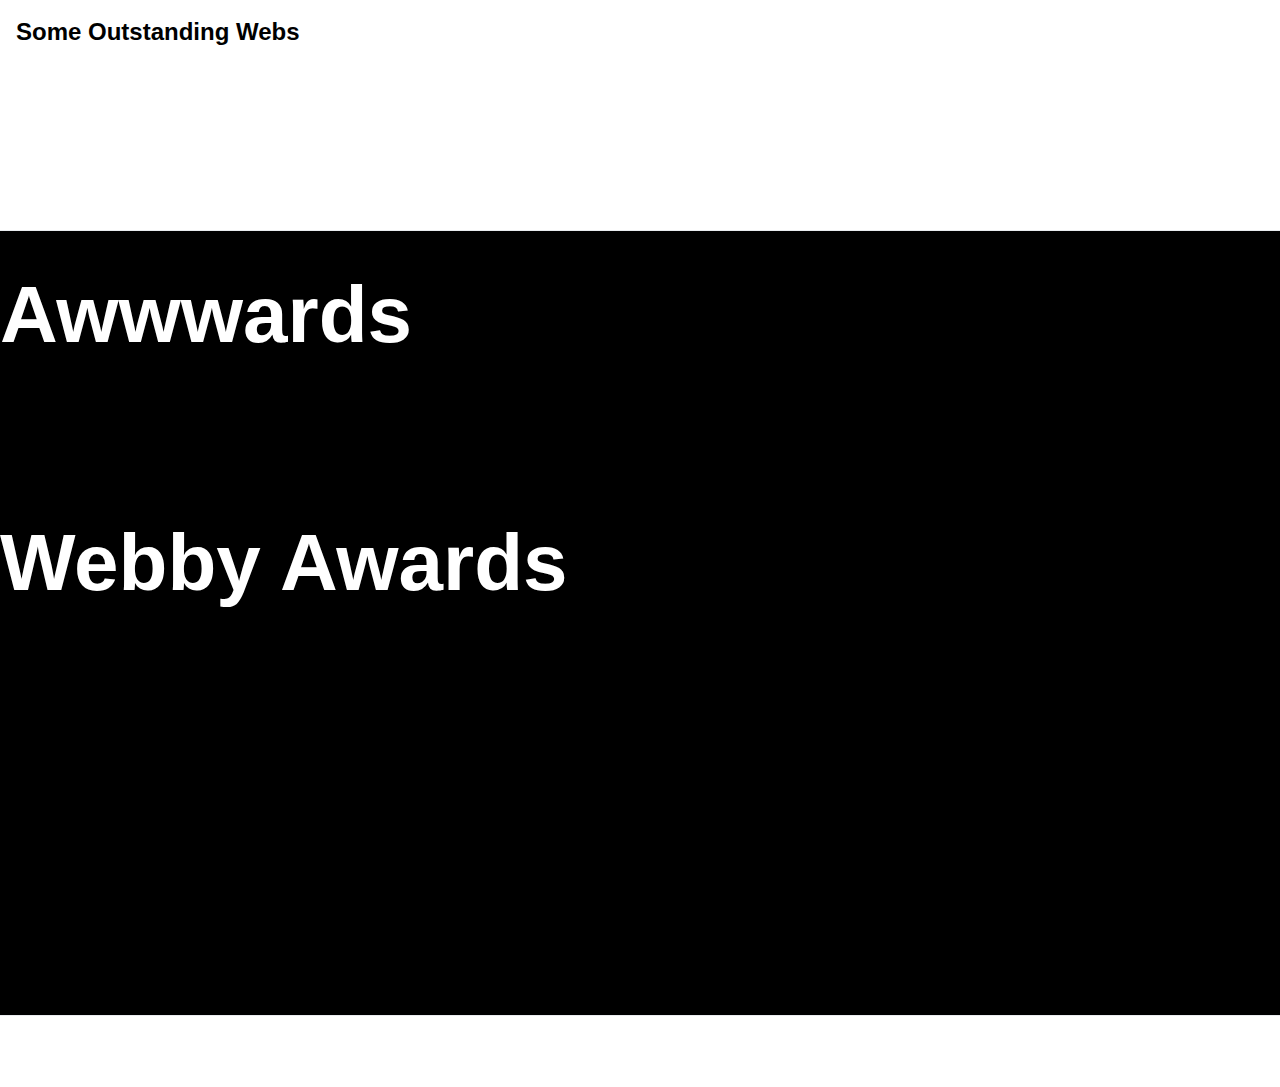
<file: sow/index.html>
<!DOCTYPE html>
<html lang="es">
	<head>
		<meta charset="UTF-8" />
		<meta name="viewport" content="width=device-width, initial-scale=1.0" />
		<title>Some Outstanding Webs – Análisis de Sitios Premiados</title>
		<link rel="stylesheet" href="../assets/css/index.css" />
		<link rel="stylesheet" href="../assets/css/sow.css" />
	</head>
	<body>
		<header>
			<h1>Some Outstanding Webs</h1>
			<nav>
				<!-- Menú de navegación fijo -->
				<ul>
					<li><a href="#site-awwwards">Awwwards</a></li>
					<li><a href="#site-webby">Webby</a></li>
					<li><a href="#site-fwa">FWA</a></li>
					<li><a href="#site-cssda">CSSDA</a></li>
				</ul>
			</nav>
		</header>

		<main>
			<!-- Secciones individuales para cada sitio -->
			<section id="site-awwwards">
				<h2>Awwwards</h2>
				<!-- Contenido de análisis del sitio Awwwards -->
			</section>

			<section id="site-webby">
				<h2>Webby Awards</h2>
				<!-- Contenido de análisis del sitio Webby -->
			</section>

			<!-- Más secciones para FWA, CSS Design Awards, etc. -->
		</main>

		<footer>
			<p>© 2025 Web Atelier (UDIT) – Informe de análisis.</p>
		</footer>
	</body>
</html>
</file>
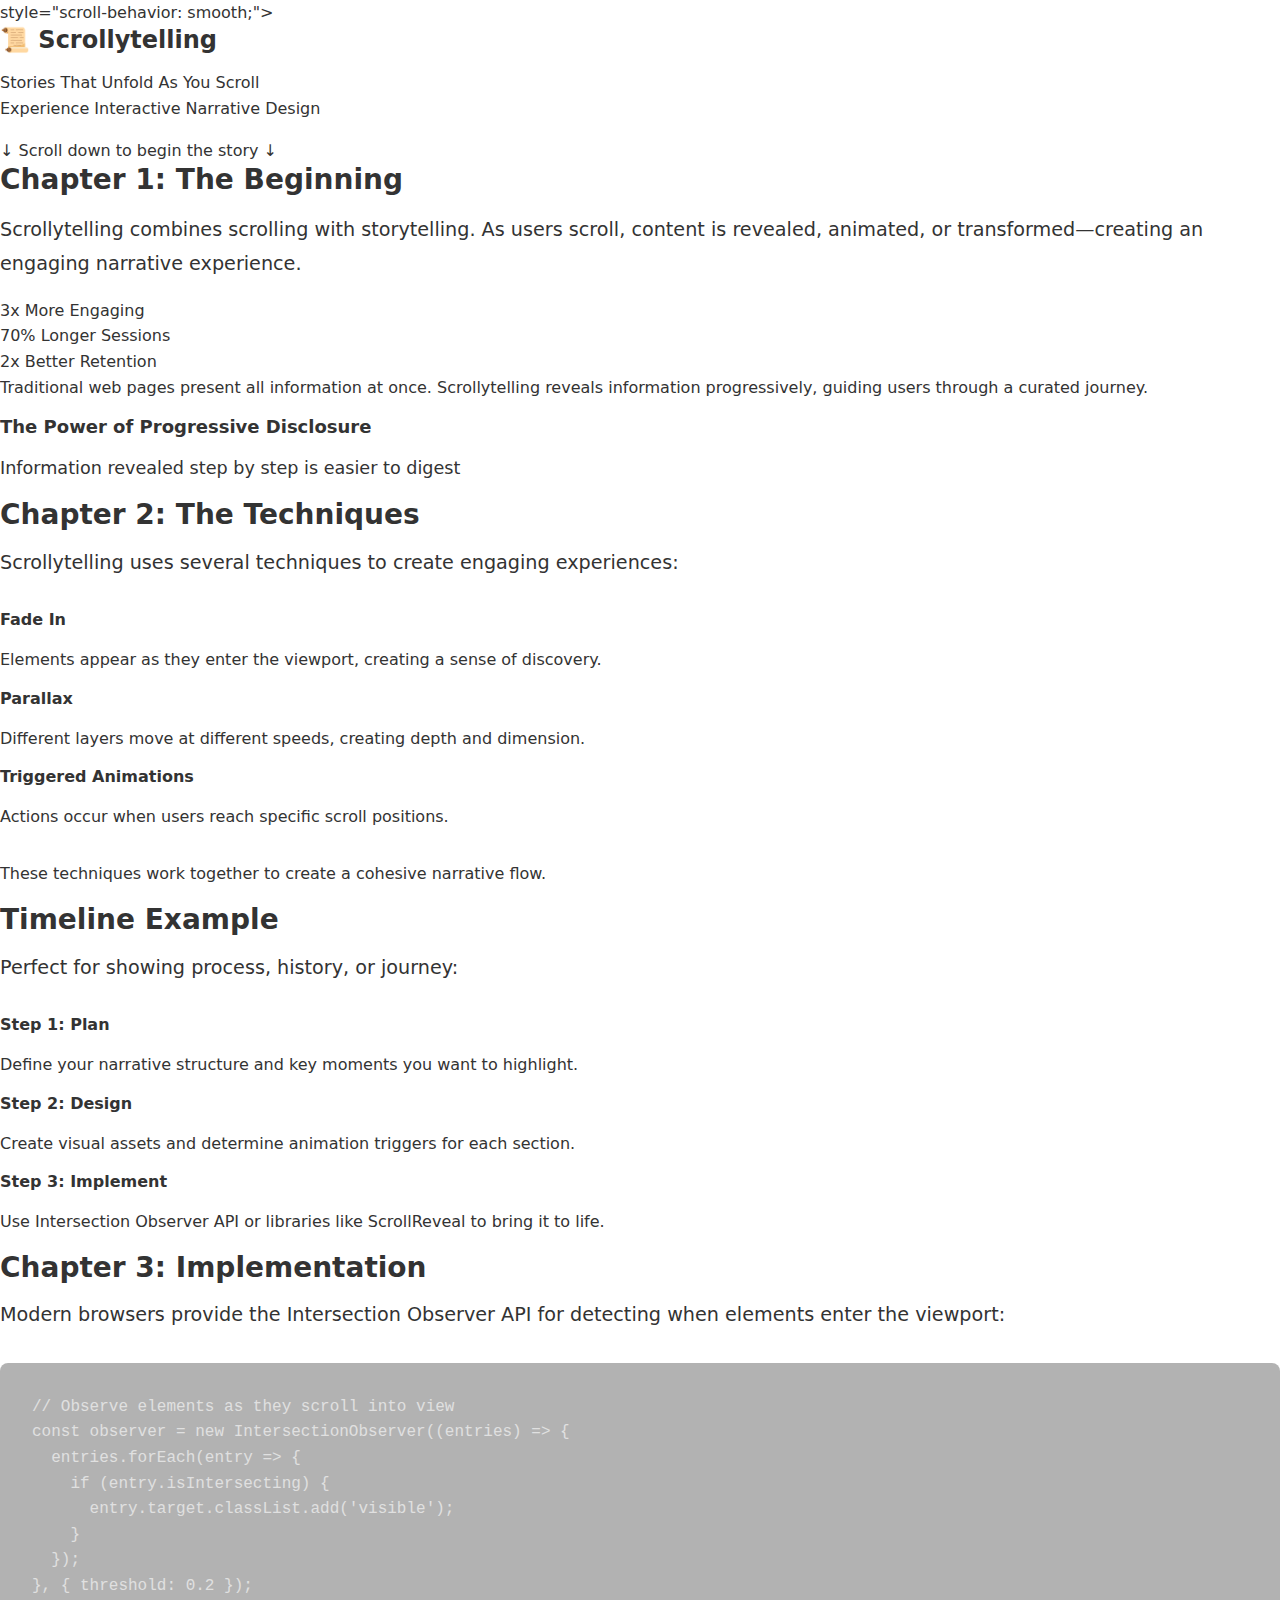
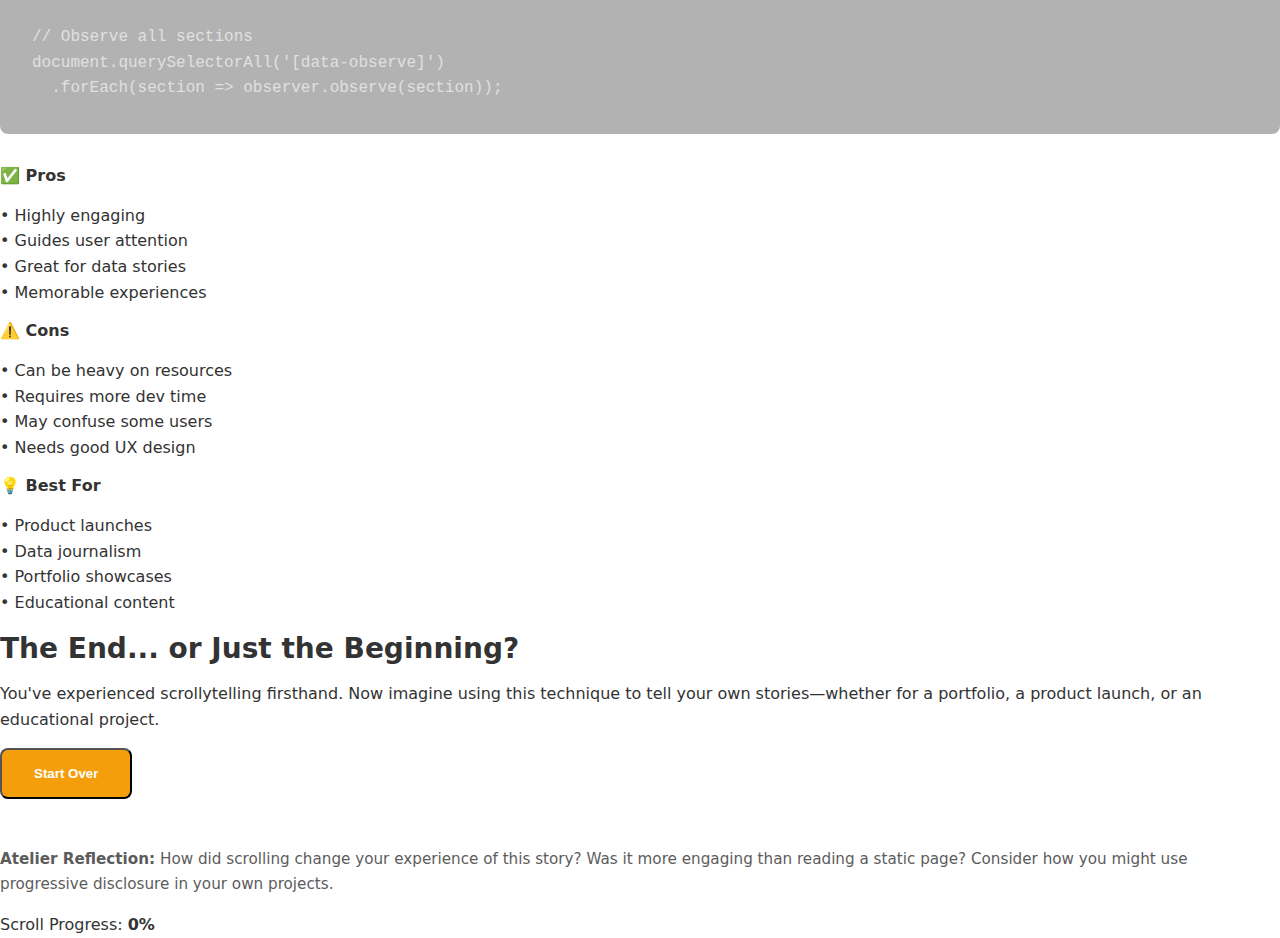
<file: designtrends/designtrends.html>
<!DOCTYPE html>
<html lang="en"> style="scroll-behavior: smooth;">
  <head>
    <meta charset="UTF-8" />
    <meta name="viewport" content="width=device-width, initial-scale=1.0" />
    <title>Mi Portafolio - Responsive Básico</title>
    <!-- Enlaces relativos: funcionan localmente, se rompen en GitHub Pages -->
    <link rel="stylesheet" href="../assets/css/index.css" />
    <link rel="stylesheet" href="../assets/css/ejercicio-1.css" />
<body>
    <div class="hero">
        <div>
            <h1>📜 Scrollytelling</h1>
            <p>Stories That Unfold As You Scroll<br>Experience Interactive Narrative Design</p>
            <div class="scroll-indicator">
                ↓ Scroll down to begin the story ↓
            </div>
        </div>
    </div>

    <div class="story-section chapter-1" data-observe="">
        <div class="story-content">
            <h2>Chapter 1: The Beginning</h2>
            <p style="font-size: 1.2rem; line-height: 1.8;">Scrollytelling combines scrolling with storytelling. As users scroll, content is revealed, animated, or transformed—creating an engaging narrative experience.</p>
            
            <div class="stat-display">
                <div class="stat-item">
                    <span class="stat-number">3x</span>
                    <span class="stat-label">More Engaging</span>
                </div>
                <div class="stat-item">
                    <span class="stat-number">70%</span>
                    <span class="stat-label">Longer Sessions</span>
                </div>
                <div class="stat-item">
                    <span class="stat-number">2x</span>
                    <span class="stat-label">Better Retention</span>
                </div>
            </div>

            <p>Traditional web pages present all information at once. Scrollytelling reveals information progressively, guiding users through a curated journey.</p>
        </div>
    </div>

    <div class="parallax-section">
        <div class="parallax-content">
            <h3>The Power of Progressive Disclosure</h3>
            <p style="font-size: 1.1rem;">Information revealed step by step is easier to digest</p>
        </div>
    </div>

    <div class="story-section chapter-2" data-observe="">
        <div class="story-content">
            <h2>Chapter 2: The Techniques</h2>
            <p style="font-size: 1.2rem; margin-bottom: 2rem;">Scrollytelling uses several techniques to create engaging experiences:</p>

            <div class="interactive-cards">
                <div class="card">
                    <h4>Fade In</h4>
                    <p>Elements appear as they enter the viewport, creating a sense of discovery.</p>
                </div>
                <div class="card">
                    <h4>Parallax</h4>
                    <p>Different layers move at different speeds, creating depth and dimension.</p>
                </div>
                <div class="card">
                    <h4>Triggered Animations</h4>
                    <p>Actions occur when users reach specific scroll positions.</p>
                </div>
            </div>

            <p style="margin-top: 2rem;">These techniques work together to create a cohesive narrative flow.</p>
        </div>
    </div>

    <div class="story-section chapter-1" data-observe="">
        <div class="story-content">
            <h2>Timeline Example</h2>
            <p style="font-size: 1.2rem; margin-bottom: 2rem;">Perfect for showing process, history, or journey:</p>

            <div class="timeline">
                <div class="timeline-item">
                    <div class="timeline-dot"></div>
                    <div class="timeline-content">
                        <h4>Step 1: Plan</h4>
                        <p>Define your narrative structure and key moments you want to highlight.</p>
                    </div>
                </div>
                <div class="timeline-item">
                    <div class="timeline-dot"></div>
                    <div class="timeline-content">
                        <h4>Step 2: Design</h4>
                        <p>Create visual assets and determine animation triggers for each section.</p>
                    </div>
                </div>
                <div class="timeline-item">
                    <div class="timeline-dot"></div>
                    <div class="timeline-content">
                        <h4>Step 3: Implement</h4>
                        <p>Use Intersection Observer API or libraries like ScrollReveal to bring it to life.</p>
                    </div>
                </div>
            </div>
        </div>
    </div>

    <div class="story-section chapter-3" data-observe="">
        <div class="story-content">
            <h2>Chapter 3: Implementation</h2>
            <p style="font-size: 1.2rem; margin-bottom: 1.5rem;">Modern browsers provide the Intersection Observer API for detecting when elements enter the viewport:</p>

            <div style="background: rgba(0, 0, 0, 0.3); padding: 2rem; border-radius: 8px; margin: 2rem 0;">
                <pre style="color: #e0e0e0; overflow-x: auto;"><code>// Observe elements as they scroll into view
const observer = new IntersectionObserver((entries) =&gt; {
  entries.forEach(entry =&gt; {
    if (entry.isIntersecting) {
      entry.target.classList.add('visible');
    }
  });
}, { threshold: 0.2 });

// Observe all sections
document.querySelectorAll('[data-observe]')
  .forEach(section =&gt; observer.observe(section));</code></pre>
            </div>

            <div class="interactive-cards">
                <div class="card">
                    <h4>✅ Pros</h4>
                    <p>• Highly engaging<br>• Guides user attention<br>• Great for data stories<br>• Memorable experiences</p>
                </div>
                <div class="card">
                    <h4>⚠️ Cons</h4>
                    <p>• Can be heavy on resources<br>• Requires more dev time<br>• May confuse some users<br>• Needs good UX design</p>
                </div>
                <div class="card">
                    <h4>💡 Best For</h4>
                    <p>• Product launches<br>• Data journalism<br>• Portfolio showcases<br>• Educational content</p>
                </div>
            </div>
        </div>
    </div>

    <div class="final-section">
        <div class="final-content">
            <h2>The End... or Just the Beginning?</h2>
            <p>You've experienced scrollytelling firsthand. Now imagine using this technique to tell your own stories—whether for a portfolio, a product launch, or an educational project.</p>
            <button class="cta-button" onclick="scrollToTop()">Start Over</button>
            
            <p style="margin-top: 3rem; font-size: 0.95rem; opacity: 0.8;">
                <strong>Atelier Reflection:</strong> How did scrolling change your experience of this story? Was it more engaging than reading a static page? Consider how you might use progressive disclosure in your own projects.
            </p>
        </div>
    </div>

    <div class="info-overlay">
        <div>Scroll Progress: <strong><span id="progress">0</span>%</strong></div>
    </div>

    <script>
        // Intersection Observer for scroll-triggered animations
        const observerOptions = {
            threshold: 0.2,
            rootMargin: '0px 0px -100px 0px'
        };

        const observer = new IntersectionObserver((entries) => {
            entries.forEach(entry => {
                if (entry.isIntersecting) {
                    entry.target.classList.add('visible');
                }
            });
        }, observerOptions);

        // Observe all sections with data-observe attribute
        document.querySelectorAll('[data-observe]').forEach(section => {
            observer.observe(section);
        });

        // Scroll progress indicator
        function updateProgress() {
            const windowHeight = window.innerHeight;
            const documentHeight = document.documentElement.scrollHeight;
            const scrollTop = window.scrollY;
            const scrollPercent = (scrollTop / (documentHeight - windowHeight)) * 100;
            
            document.getElementById('progress').textContent = Math.round(scrollPercent);
        }

        window.addEventListener('scroll', updateProgress);
        updateProgress();

        // Scroll to top function
        function scrollToTop() {
            window.scrollTo({
                top: 0,
                behavior: 'smooth'
            });
        }

        // Add smooth scroll behavior
        document.documentElement.style.scrollBehavior = 'smooth';
    </script>



</body>
</file>
<file: assets/css/sow.css>
/* BODY Y RESTO DEL CONTENIDO */
body {
  background-color: #000; /* Fondo negro */
  color: #fff; /* Texto blanco por defecto */
  font-family: 'Inter', sans-serif;
  margin: 0;
  padding: 0;
}

section, p, a, li, h1, h2, h3, h4, h5, h6 {
  color: #fff; /* Mantener texto blanco fuera del header */
}

iframe {
  border: none;
  border-radius: 0;
  display: block;
  width: 100%;
  background-color: #000;
}

/* HEADER BLANCO CON MENÚ DERECHA */
header {
  background: #fff; /* Fondo blanco */
  color: #000;      /* Texto negro */
  padding: 1rem;
  position: relative;
}

.header-container {
  display: flex;
  justify-content: space-between; /* Título a la izquierda, menú a la derecha */
  align-items: center;
}

/* Título */
header h1 {
  margin: 0;
  font-size: 1.5rem;
  color: #000;
}

/* Checkbox oculto */
#menu-toggle {
  display: none;
}

/* Ícono del menú */
.menu-icon {
  font-size: 1.5rem;
  cursor: pointer;
  user-select: none;
  color: #000; /* Icono negro */
}

/* NAV colapsable */
#main-nav {
  position: absolute;
  top: 100%;      /* Despliega hacia abajo */
  right: 1rem;    /* Menú alineado a la derecha */
  width: 200px;
  max-height: 0;  /* Oculto por defecto */
  overflow: hidden;
  transition: max-height 0.5s ease;
  background: #fff; /* Fondo blanco */
  border: 1px solid #ccc;
  border-radius: 5px;
}

#main-nav ul {
  list-style: none;
  padding: 0;
  margin: 0;
  display: flex;
  flex-direction: column;
}

#main-nav ul li {
  border-bottom: 1px solid #eee;
}

#main-nav ul li:last-child {
  border-bottom: none;
}

#main-nav ul li a {
  display: block;
  padding: 1rem;
  color: #000; /* Texto negro */
  text-decoration: none;
  transition: background 0.3s ease;
}

#main-nav ul li a:hover {
  background: #f0f0f0; /* Hover gris claro */
}

/* Expansión del menú al marcar el checkbox */
#menu-toggle:checked + .menu-icon + #main-nav {
  max-height: 500px;
}

/* COVER Y TÍTULO ANIMADO */
.cover {
  display: flex;
  justify-content: center;
  align-items: center;
  height: 100vh;
  background: #000000; /* Fondo oscuro */
  color: #fff;
}

.title {
  overflow: hidden;
  white-space: nowrap;
  border-right: 0.15em solid currentColor;
  animation: typing 2s steps(30, end) forwards, blink-caret 0.75s step-end infinite;
}

h1 {
  display: block;
  max-width: 24%;
}
.columns-container {
  display: flex;
  flex-wrap: wrap; /* Para que en móviles se ajusten */
  gap: 2rem; /* Espacio entre columnas */
  margin: 2rem 1rem; /* Margen alrededor de todo el bloque */
}

.column {
  flex: 1 1 22%; /* Cada columna ocupa ~22% del contenedor, se ajusta */
  min-width: 200px; /* Evita que se haga demasiado estrecha en móviles */
  background: #111; /* Fondo oscuro para diferenciar del header */
  padding: 1rem;
  border-radius: 5px;
}

.column h3 {
  margin-top: 0;
  color: #fff; /* Títulos en blanco */
}

.column p {
  color: #fff; /* Texto en blanco */
  line-height: 1.5;
  font-size: 0.9rem;
}

.columns-container {
  display: flex;
  flex-wrap: wrap; /* Para que se ajusten en móviles */
  gap: 2rem;       /* Espacio entre columnas */
  margin: 2rem 1rem; 
}

.column {
  flex: 1 1 22%;   /* 4 columnas aprox en escritorio */
  min-width: 200px; /* Evita que se haga demasiado estrecha */
  background: #111; 
  padding: 1rem;
  border-radius: 5px;
}

.column h3 {
  margin-top: 0;
  color: #fff;
}

.column p {
  color: #fff;
  line-height: 1.5;
  font-size: 0.9rem;
}

/* Responsive: 2 columnas en tablets, 1 columna en móviles */
@media (max-width: 1024px) {
  .column {
    flex: 1 1 45%;
  }
}

@media (max-width: 600px) {
  .column {
    flex: 1 1 100%;
  }
}
.column {
  flex: 1 1 22%;   /* 4 columnas aprox en escritorio */
  min-width: 200px; /* Evita que se haga demasiado estrecha */
  background: rgba(255, 255, 255, 0.05); /* Fondo transparente/semisólido */
  padding: 1rem;
  border-radius: 15px; /* Esquinas redondeadas */
  border: 1px solid rgba(112, 110, 110, 0.2); /* Borde sutil */
  backdrop-filter: blur(5px); /* Efecto de desenfoque del fondo */
  box-shadow: 0 4px 10px rgba(0, 0, 0, 0.3); /* Sombra suave */
}

.column h3 {
  margin-top: 0;
  color: #fff;
}

.column p {
  color: #fff;
  line-height: 1.5;
  font-size: 0.9rem;
}

/* ANIMACIONES */
@keyframes typing {
  from {
    width: 0;
  }
  to {
    width: 100%;
  }
}

@keyframes blink-caret {
  50% {
    border-color: transparent;
  }
}

/* Títulos de las secciones (antes de los iframes) */
section h2 {
  font-size: 5rem; /* Más grande */
  margin-bottom: 1rem;
  color: #fff; /* Se mantiene blanco sobre fondo negro */
  text-align: left; 
}

/* Footer blanco con texto negro */
footer {
  background: #fff;
  color: #000;
  text-align: center;
  padding: 1rem 0;
  font-size: 0.9rem;
}

#site-awwwards {
  margin-bottom: 9rem;
}

#site-webby {
  margin-bottom: 9rem;
}

/* Y así sucesivamente si quieres personalizar cada separación */
</file>
<file: assets/css/ejercicio-1.css>
/* ===== PORTAFOLIO RESPONSIVE BÁSICO (MOBILE-FIRST) ===== */
/*
 * ESTRATEGIA MOBILE-FIRST:
 * 1. Estilos base ahora son móviles (pantallas pequeñas)
 * 2. Media queries usan min-width en lugar de max-width
 * 3. Progressive enhancement - agregamos estilos para pantallas más grandes
 */

/* Variables CSS básicas para Ejercicio 1 */
:root {
	--primary-color: #25d4eb;
	--secondary-color: #df5382;
	--accent-color: #f59e0b;
	--white: #ffffff;
	--border-color: #e2e8f0;
	--spacing-sm: 1rem;
	--spacing-md: 1.5rem;
	--spacing-lg: 2rem;
	--spacing-xl: 3rem;
	--border-radius: 0.5rem;
	--shadow: 0 2px 4px rgba(0, 0, 0, 0.1);
}

body {
	font-family: system-ui, -apple-system, sans-serif;
	line-height: 1.6;
}

/* ===== CONTAINER BÁSICO ===== */
.container {
	max-width: 1200px;
	margin: 0 auto;
	padding: 0 var(--spacing-sm);
}

/* ===== HEADER RESPONSIVO (Mobile-First: estilos base para móvil) ===== */
.site-header {
	background: var(--primary-color);
	color: white;
	padding: var(--spacing-md) 0;
}

.site-header .container {
	display: flex;
	flex-direction: column; /* Móvil: navegación vertical */
	text-align: center;
	gap: var(--spacing-sm);
}

.site-title {
	font-size: 1.25rem; /* Móvil: título más pequeño */
	font-weight: 700;
}

.main-nav ul {
	display: flex;
	flex-direction: column; /* Móvil: enlaces apilados verticalmente */
	list-style: none;
	gap: var(--spacing-sm);
}

.main-nav a {
	color: white;
	text-decoration: none;
	padding: 0.5rem 1rem;
	border-radius: var(--border-radius);
	transition: background-color 0.2s;
}

.main-nav a:hover {
	background-color: rgba(255, 255, 255, 0.1);
}

/* ===== SECCIONES ===== */
.hero-section {
	text-align: center;
	padding: var(--spacing-lg) 0; /* Móvil: padding reducido */
	background: linear-gradient(135deg, var(--primary-color) 0%, #df5382 100%);
	color: white;
	margin: var(--spacing-lg) 0;
	border-radius: var(--border-radius);
}

.hero-section h2 {
	font-size: 1.25rem; /* Móvil: texto más pequeño */
	margin-bottom: var(--spacing-sm);
}

.hero-section p {
	font-size: 1.125rem;
	margin-bottom: var(--spacing-lg);
	opacity: 0.9;
}

.projects-section {
	margin: var(--spacing-xl) 0;
}

.projects-section h2 {
	text-align: center;
	font-size: 1.5rem; /* Móvil: tamaño moderado */
	margin-bottom: var(--spacing-lg);
}

/* ===== GRID DE PROYECTOS CON FLEXBOX ===== */
.projects-grid {
	display: flex;
	flex-direction: column; /* Móvil: una sola columna */
	gap: var(--spacing-lg);
	align-items: center;
}

.project-card {
	width: 100%; /* Móvil: ancho completo */
	max-width: 100%;
	background: var(--white);
	border-radius: var(--border-radius);
	overflow: hidden;
	box-shadow: var(--shadow);
	transition: transform 0.2s;
}

.project-card:hover {
	transform: translateY(-4px);
}

.project-card img {
	width: 100%;
	height: 200px;
	object-fit: cover;
}

.project-info {
	padding: var(--spacing-md);
}

.project-info h3 {
	font-size: 1.125rem;
	margin-bottom: var(--spacing-sm);
}

.project-info p {
	color: var(--secondary-color);
	margin-bottom: var(--spacing-md);
	font-size: 0.875rem;
}

/* ===== TAGS ===== */
.project-tags {
	display: flex;
	flex-wrap: wrap;
	gap: 0.5rem;
}

.tag {
	background: var(--primary-color);
	color: white;
	padding: 0.25rem 0.75rem;
	border-radius: 9999px;
	font-size: 0.75rem;
	font-weight: 500;
}

/* ===== BOTÓN CTA ===== */
.cta-button {
	background: var(--accent-color);
	color: white;
	padding: var(--spacing-sm) var(--spacing-lg);
	text-decoration: none;
	border-radius: var(--border-radius);
	font-weight: 600;
	transition: background-color 0.2s;
	display: inline-block;
}

.cta-button:hover {
	background: #d97706;
}

/* ===== MEDIA QUERIES (Mobile-First: Progressive Enhancement) ===== */
/*
 * ESTRATEGIA MOBILE-FIRST:
 * - Estilos base son para móvil (ya definidos arriba)
 * - min-width agrega estilos para pantallas más grandes
 * - Progressive enhancement - mejoramos la experiencia conforme crece la pantalla
 */

/* Tablet: 2-3 columnas - 481px+ */
@media (min-width: 481px) {
	.site-title {
		font-size: 1.5rem;
	}

	.projects-grid {
		flex-direction: row; /* Tablet: múltiples columnas */
		flex-wrap: wrap;
		justify-content: center;
	}

	.project-card {
		flex: 1;
		min-width: 280px;
		max-width: 350px;
	}

	.hero-section h2 {
		font-size: 1.5rem;
	}

	.projects-section h2 {
		font-size: 1.75rem;
	}
}

/* Desktop: Layout horizontal completo - 769px+ */
@media (min-width: 769px) {
	.site-header .container {
		flex-direction: row; /* Desktop: navegación horizontal */
		justify-content: space-between;
		align-items: center;
		text-align: left;
	}

	.main-nav ul {
		flex-direction: row; /* Desktop: enlaces en línea */
		gap: var(--spacing-md);
	}

	.site-title {
		font-size: 1.5rem;
	}

	.project-card {
		min-width: 300px;
		max-width: 400px; /* Desktop: tarjetas más anchas */
	}

	.hero-section {
		padding: var(--spacing-xl) 0; /* Desktop: más espacio */
	}

	.hero-section h2 {
		font-size: 2rem; /* Desktop: títulos más grandes */
	}

	.hero-section p {
		font-size: 1.125rem;
	}
}

/* ===== TIPOGRAFÍA BÁSICA ===== */
h1,
h2,
h3 {
	font-weight: 600;
	line-height: 1.2;
}

h1 {
	font-size: 1.5rem;
}

h2 {
	font-size: 1.75rem;
}

h3 {
	font-size: 1.125rem;
}

p {
	margin-bottom: var(--spacing-sm);
}

/* ===== FOOTER ===== */
.site-footer {
	background: var(--secondary-color);
	color: white;
	text-align: center;
	padding: var(--spacing-lg) 0;
	margin-top: var(--spacing-xl);
}

/* ===== RESPONSIVE IMAGES ===== */
img {
	max-width: 100%;
	height: auto;
}

/* ===== UTILIDADES ===== */
.sr-only {
	position: absolute;
	width: 1px;
	height: 1px;
	padding: 0;
	margin: -1px;
	overflow: hidden;
	clip: rect(0, 0, 0, 0);
	white-space: nowrap;
	border: 0;
}
</file>
<file: assets/css/index.css>
@import url('http://meyerweb.com/eric/tools/css/reset/reset.css'); /* CSS Reset para compatibilidad entre navegadores */
@import url('style.css'); /* Estilos principales */
</file>
